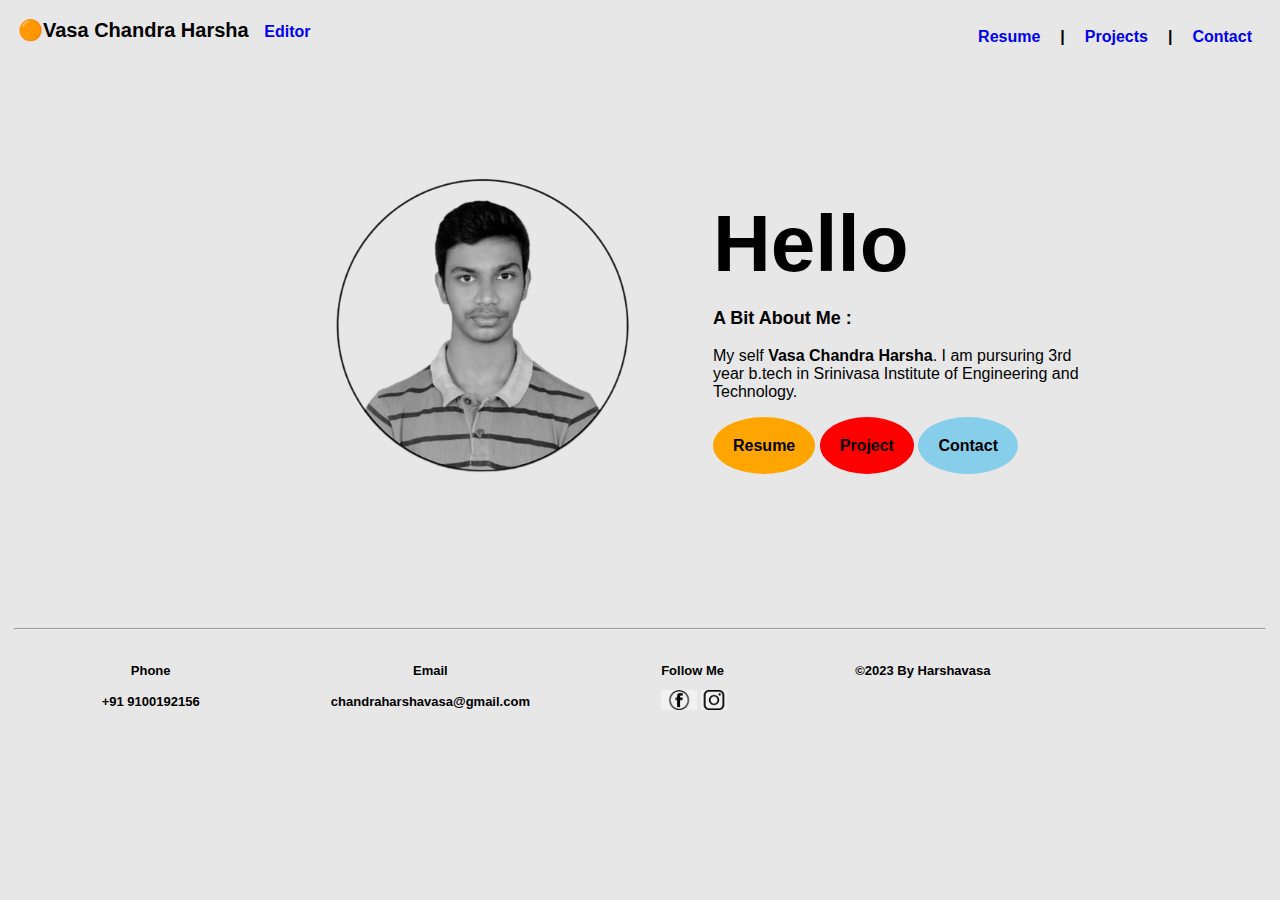
<file: index.html>
<html>
    <head>
        <title></title>
        <style>
            body{
                background : rgb(231, 231, 231);
                font-family: Geneva, Verdana, sans-serif;
            }
            .navibar{
                text-decoration: none;
                padding : 10px;
                color: black;
            }
            .right{
                text-align : end;
                text-decoration: none;
                padding : 10px;
                float: right;
            }
            #name{
                font-size: 20px;
            }
            #hello{
                font-size: 80px;
            }
            .container {
             display: grid;
             align-items: center; 
             grid-template-columns: 1fr 1fr 0.5fr;
             column-gap: 5px;
             padding-left: 250px;
             padding-top: 70px;
            }
            #abit{
                font-size : 18px;
            }
            #orange{
                background: orange;
            }
            #red{
                background: red;
            }
            #blue{
                background: skyblue;
            }
            .circle{
                border-radius: 50%;
                text-decoration: none;
                padding: 20px;
                font-size: 16px;
                color: black;
                border-color: black;
            }
            hr{
                width : 1250px;
                size: 5px; 
            }
            table{
                font-size: small;
            }
        </style>
    </head>
    <body>
        <div class="navibar">
        <b id="name">🟠Vasa Chandra Harsha &nbsp;</b>
        <a href="#" style="text-decoration: none;"><b>Editor</b></a>
        <a class="right" href="#" align="right"><b>Contact</b></a>
        <b class="right">|</b>
        <a class="right" href="./project.html"><b>Projects</b></a>
        <b class="right">|</b>
        <a class="right" href="./resume.html"><b>Resume</b></a>
        </div>
        <br>
        <br>
        <br>
        <div class="container">
          <img src="./images/vasachandraharsha.png" height="300px" width="450px" align="center">
        <p>
            <b id="hello">Hello</b><br><br>
            <b id="abit">A Bit About Me :</b><br><br>
            My self <b>Vasa Chandra Harsha</b>. I am pursuring 3rd year b.tech in Srinivasa Institute of Engineering and Technology.<br><br><br>
            <a class="circle" id="orange" href="./resume.html"><b>Resume</b></a>
            <a class="circle" id="red" href="./project.html"><b>Project</b></a>
            <a class="circle" id="blue" href="#"><b>Contact</b></a>
        </p>      
        </div>
        <br><br><br><br>
        <br><br><br><br>
        
        <div>
            <hr><br>
            <table  cellpadding="5px">
                <tr>
                    <th>&nbsp;&nbsp;&nbsp;&nbsp;&nbsp;&nbsp;&nbsp;&nbsp;&nbsp;&nbsp;&nbsp;&nbsp;&nbsp;&nbsp;&nbsp;&nbsp;&nbsp;&nbsp;&nbsp;&nbsp;&nbsp;&nbsp;&nbsp;&nbsp;<b>Phone &nbsp;&nbsp;&nbsp;&nbsp;&nbsp;&nbsp;&nbsp;&nbsp;&nbsp;&nbsp;&nbsp;&nbsp;&nbsp;&nbsp;&nbsp;&nbsp;&nbsp;&nbsp;&nbsp;&nbsp;&nbsp;&nbsp;&nbsp;&nbsp;&nbsp;&nbsp;&nbsp;&nbsp;&nbsp;&nbsp;&nbsp;&nbsp;</b></th>
                    <th><b>Email &nbsp;&nbsp;&nbsp;&nbsp;&nbsp;&nbsp;&nbsp;&nbsp;&nbsp;&nbsp;&nbsp;&nbsp;&nbsp;&nbsp;&nbsp;&nbsp;&nbsp;&nbsp;&nbsp;&nbsp;&nbsp;&nbsp;&nbsp;&nbsp;&nbsp;&nbsp;&nbsp;&nbsp;&nbsp;&nbsp;&nbsp;&nbsp;</b></th>
                    <th><b>Follow Me &nbsp;&nbsp;&nbsp;&nbsp;&nbsp;&nbsp;&nbsp;&nbsp;&nbsp;&nbsp;&nbsp;&nbsp;&nbsp;&nbsp;&nbsp;&nbsp;&nbsp;&nbsp;&nbsp;&nbsp;&nbsp;&nbsp;&nbsp;&nbsp;&nbsp;&nbsp;&nbsp;&nbsp;&nbsp;&nbsp;&nbsp;&nbsp;</b></th>
                    <th><b>©2023 By Harshavasa</b></th>
                </tr>
                <tr>
                    <td>&nbsp;&nbsp;&nbsp;&nbsp;&nbsp;&nbsp;&nbsp;&nbsp;&nbsp;&nbsp;&nbsp;&nbsp;&nbsp;&nbsp;&nbsp;&nbsp;&nbsp;&nbsp;&nbsp;&nbsp;&nbsp;&nbsp;&nbsp;&nbsp;<b>+91 9100192156 &nbsp;&nbsp;&nbsp;&nbsp;&nbsp;&nbsp;&nbsp;&nbsp;&nbsp;&nbsp;&nbsp;&nbsp;&nbsp;&nbsp;&nbsp;&nbsp;&nbsp;&nbsp;&nbsp;&nbsp;&nbsp;&nbsp;&nbsp;&nbsp;&nbsp;&nbsp;&nbsp;&nbsp;&nbsp;&nbsp;&nbsp;&nbsp;</b></td>
                    <td><b>chandraharshavasa@gmail.com &nbsp;&nbsp;&nbsp;&nbsp;&nbsp;&nbsp;&nbsp;&nbsp;&nbsp;&nbsp;&nbsp;&nbsp;&nbsp;&nbsp;&nbsp;&nbsp;&nbsp;&nbsp;&nbsp;&nbsp;&nbsp;&nbsp;&nbsp;&nbsp;&nbsp;&nbsp;&nbsp;&nbsp;&nbsp;&nbsp;&nbsp;&nbsp;</b></td>
                    <td><a href="https://www.facebook.com/harsha.vasa.8/"><img src="./images/facebook.png" height="20px"></a>&nbsp;<a href="https://www.instagram.com/harsha__vasa/"><img src="./images/instagram.png" height="20px"></a>&nbsp;&nbsp;&nbsp;&nbsp;&nbsp;&nbsp;&nbsp;&nbsp;&nbsp;&nbsp;&nbsp;&nbsp;&nbsp;&nbsp;&nbsp;&nbsp;&nbsp;&nbsp;&nbsp;&nbsp;&nbsp;&nbsp;&nbsp;&nbsp;&nbsp;&nbsp;&nbsp;&nbsp;&nbsp;&nbsp;&nbsp;&nbsp;</td>
                    <td></td>
                </tr>
            </table>

        </div>
    </body>
</html>
</file>
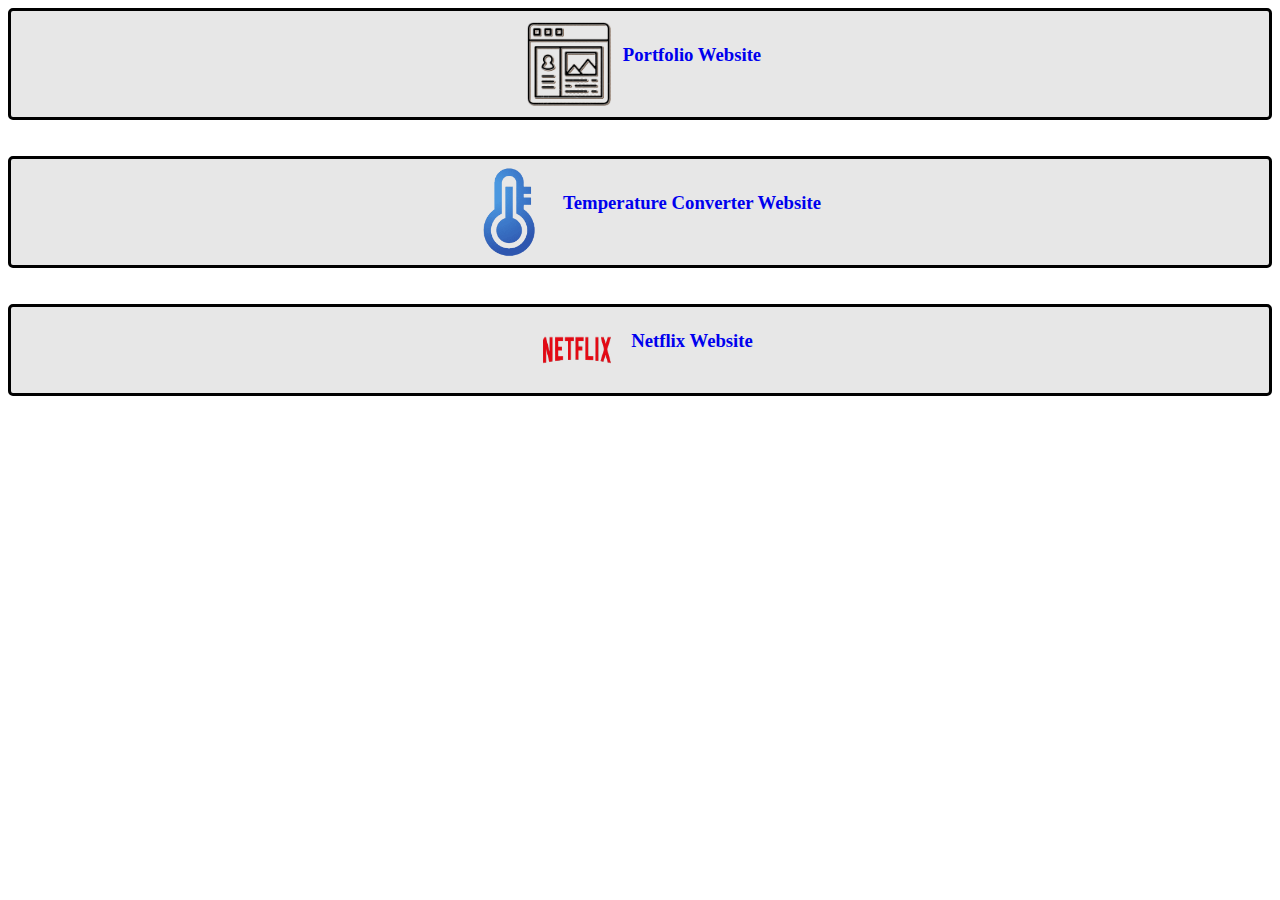
<file: project.html>
<html>
    <head>
        <title>Projects</title>
        <style>
            div{
                border-radius: 5px;
                border : black solid 3px; 
                background: rgb(231, 231, 231);
            }
           a{
            text-decoration: none;
           }
        </style>
    </head>
    <body>
       
        <div align="center">
            <table>
                <tr>
                    <th>
                        <a href="./index.html">
                              <img src="./images/portfolio-icon-removebg-preview.png" height="100px" width="100px">
                        </a>
                    </th>
                    <td>
                        <a href="./index.html">
                            <h3>Portfolio Website</h3>
                        </a> 
                    </td>
                </tr>
            </table>
        </div><br><br>
        
        
        <div align="center">
            <table>
                <tr>
                    <th>
                        <a href="./tempindex.html">
                        <img src="./images/png-clipart-temperature-measurement-computer-icons-unit-converter-temperature-measurement-temperature-icon-measurement-number-thumbnail-removebg-preview.png" height="100px" width="100px">
                        </a>
                    </th>
                    <td>
                        <a href="./tempindex.html">
                        <h3>Temperature Converter Website</h3>
                        </a>
                    </td>
                </tr>
            </table>
        </div><br><br>
        <div align="center">
            <table>
                <tr>
                    <th>
                        <a href="./netflixindex.html">
                        <img src="./images/netflix-removebg-preview.png" height="80px" width="100px">
                        </a>
                    </th>
                    <td>
                        <a href="./netflixindex.html">
                        <h3>Netflix Website</h3>
                        </a>
                    </td>
                </tr>
            </table>
        </div>
    </body>
</html>
</file>
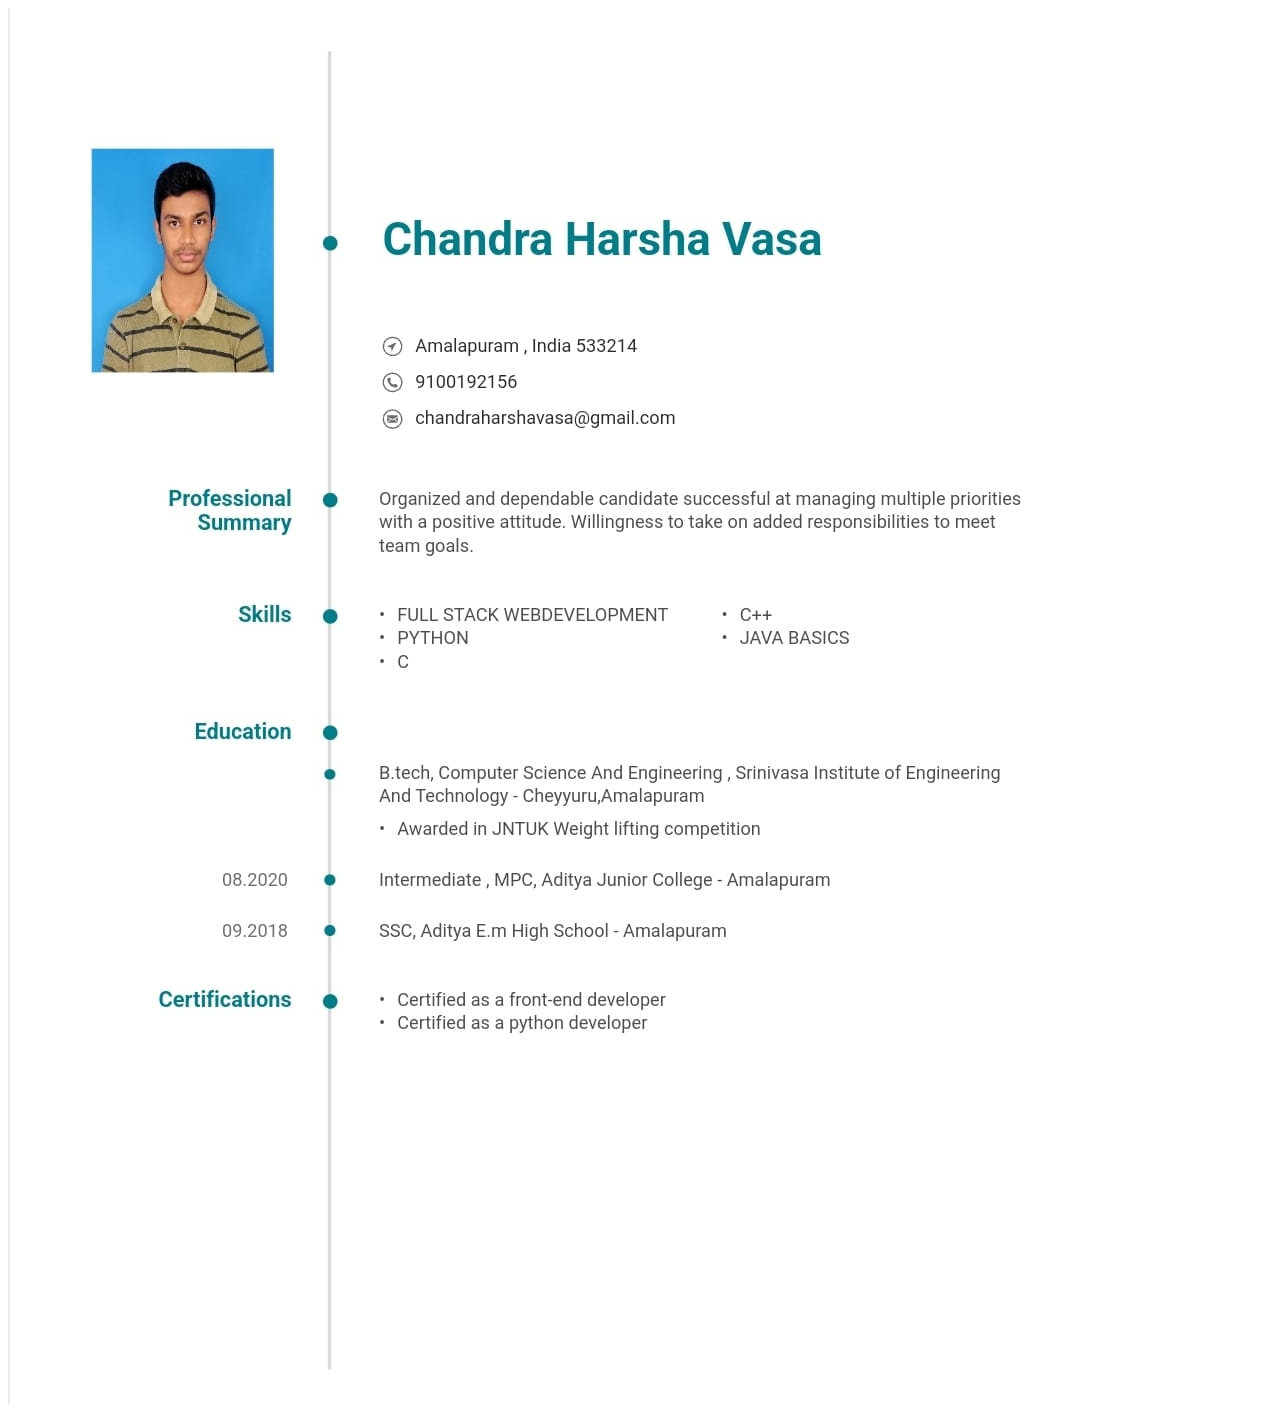
<file: resume.html>
<html>
    <head>
        <title>Resume</title>
        <style>
           .bg {
            position: scroll; 
            top: 0; 
            left: 0; 
           }
  /* Preserve aspet ratio */
  min-width: 100%;
  min-height: 100%;
}
  /* Preserve aspet ratio */
  min-width: 100%;
  min-height: 100%;
}
        </style>
    </head>
    <body>
        <img class="bg" src="./images/resume.jpg" alt="" align="center">
    </body>
</html>
</file>
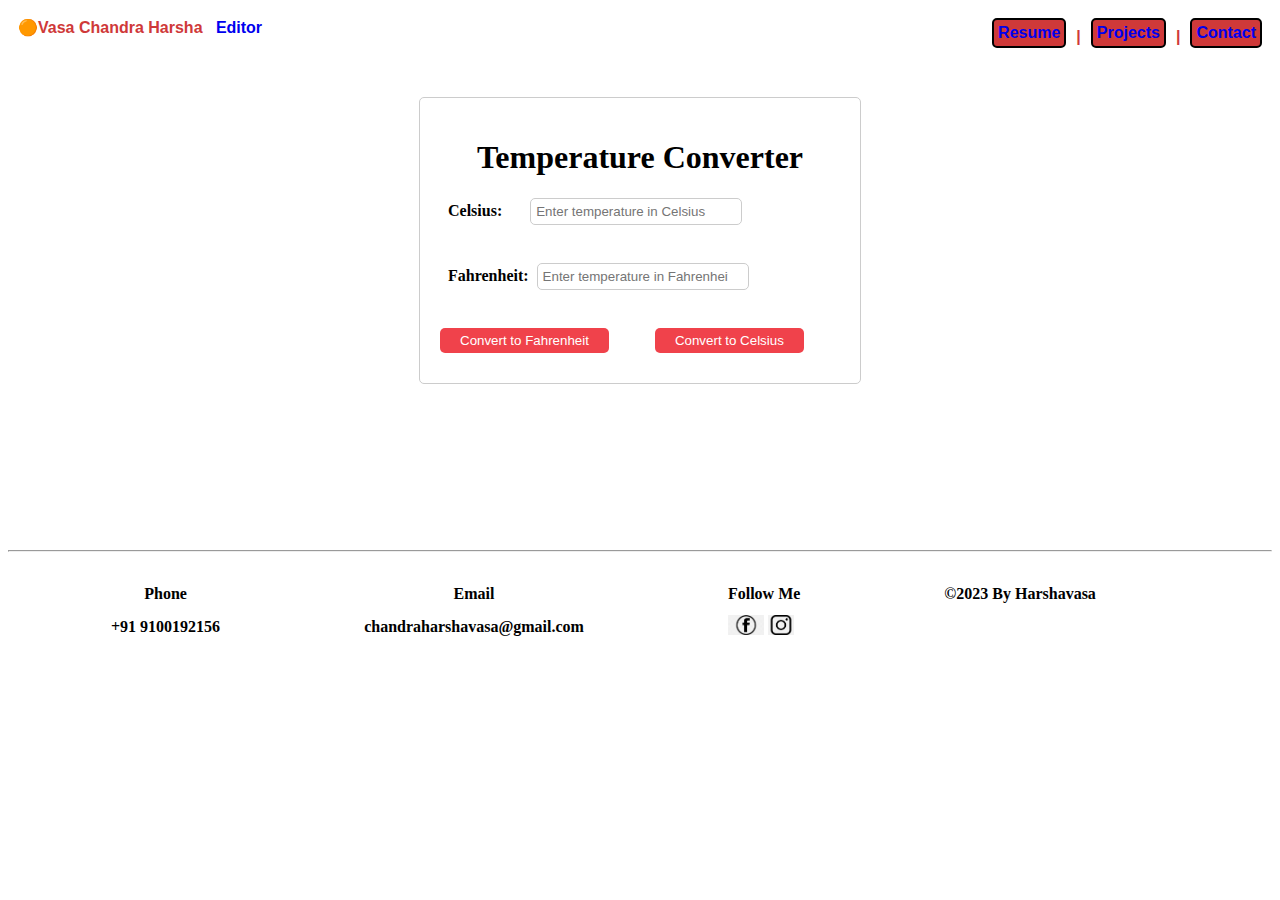
<file: tempindex.html>
<!DOCTYPE html>
<html>
<head>
	<title>Temperature Converter</title>
	<link rel="stylesheet" type="text/css" href="style.css">
</head>
<body>
    <div class="navibar">
        <b id="name">🟠Vasa Chandra Harsha &nbsp;</b>
        <a href="#" style="text-decoration: none;"><b>Editor</b></a>
        <a class="right" href="#" align="right" id="button"><b>Contact</b></a>
        <b class="right">|</b>
        <a class="right" href="./project.html" id="button"><b>Projects</b></a>
        <b class="right">|</b>
        <a class="right" href="./resume.html" id="button"><b>Resume</b></a>
    </div>
	<div class="container">
		<h1 align="center">Temperature Converter</h1>
		<div class="input-group">
			<label for="celsius-input" align="center">&nbsp;&nbsp<b>Celsius:</b>&nbsp;&nbsp&nbsp;&nbsp&nbsp;&nbsp</label>
			<input type="number" id="celsius-input" placeholder="Enter temperature in Celsius">
		</div><br>
		<div class="input-group">
			<label for="fahrenheit-input" align="center">&nbsp;&nbsp<b>Fahrenheit:</b>&nbsp</label>
			<input type="number" id="fahrenheit-input" placeholder="Enter temperature in Fahrenheit">
		</div><br>
		<div class="button-group">
			<button onclick="convertCelsiusToFahrenheit()">Convert to Fahrenheit</button>&nbsp;&nbsp&nbsp;&nbsp&nbsp;&nbsp&nbsp;&nbsp
			<button onclick="convertFahrenheitToCelsius()">Convert to Celsius</button>
		</div>
		<div class="output-group">
			<p id="output"></p>
		</div>
	</div><br><br><br><br><br><br>
	<script src="script.js"></script>
    <div>
        <hr><br>
        <table  cellpadding="5px">
            <tr>
                <th>&nbsp;&nbsp;&nbsp;&nbsp;&nbsp;&nbsp;&nbsp;&nbsp;&nbsp;&nbsp;&nbsp;&nbsp;&nbsp;&nbsp;&nbsp;&nbsp;&nbsp;&nbsp;&nbsp;&nbsp;&nbsp;&nbsp;&nbsp;&nbsp;<b>Phone &nbsp;&nbsp;&nbsp;&nbsp;&nbsp;&nbsp;&nbsp;&nbsp;&nbsp;&nbsp;&nbsp;&nbsp;&nbsp;&nbsp;&nbsp;&nbsp;&nbsp;&nbsp;&nbsp;&nbsp;&nbsp;&nbsp;&nbsp;&nbsp;&nbsp;&nbsp;&nbsp;&nbsp;&nbsp;&nbsp;&nbsp;&nbsp;</b></th>
                <th><b>Email &nbsp;&nbsp;&nbsp;&nbsp;&nbsp;&nbsp;&nbsp;&nbsp;&nbsp;&nbsp;&nbsp;&nbsp;&nbsp;&nbsp;&nbsp;&nbsp;&nbsp;&nbsp;&nbsp;&nbsp;&nbsp;&nbsp;&nbsp;&nbsp;&nbsp;&nbsp;&nbsp;&nbsp;&nbsp;&nbsp;&nbsp;&nbsp;</b></th>
                <th><b>Follow Me &nbsp;&nbsp;&nbsp;&nbsp;&nbsp;&nbsp;&nbsp;&nbsp;&nbsp;&nbsp;&nbsp;&nbsp;&nbsp;&nbsp;&nbsp;&nbsp;&nbsp;&nbsp;&nbsp;&nbsp;&nbsp;&nbsp;&nbsp;&nbsp;&nbsp;&nbsp;&nbsp;&nbsp;&nbsp;&nbsp;&nbsp;&nbsp;</b></th>
                <th><b>©2023 By Harshavasa</b></th>
            </tr>
            <tr>
                <td>&nbsp;&nbsp;&nbsp;&nbsp;&nbsp;&nbsp;&nbsp;&nbsp;&nbsp;&nbsp;&nbsp;&nbsp;&nbsp;&nbsp;&nbsp;&nbsp;&nbsp;&nbsp;&nbsp;&nbsp;&nbsp;&nbsp;&nbsp;&nbsp;<b>+91 9100192156 &nbsp;&nbsp;&nbsp;&nbsp;&nbsp;&nbsp;&nbsp;&nbsp;&nbsp;&nbsp;&nbsp;&nbsp;&nbsp;&nbsp;&nbsp;&nbsp;&nbsp;&nbsp;&nbsp;&nbsp;&nbsp;&nbsp;&nbsp;&nbsp;&nbsp;&nbsp;&nbsp;&nbsp;&nbsp;&nbsp;&nbsp;&nbsp;</b></td>
                <td><b>chandraharshavasa@gmail.com &nbsp;&nbsp;&nbsp;&nbsp;&nbsp;&nbsp;&nbsp;&nbsp;&nbsp;&nbsp;&nbsp;&nbsp;&nbsp;&nbsp;&nbsp;&nbsp;&nbsp;&nbsp;&nbsp;&nbsp;&nbsp;&nbsp;&nbsp;&nbsp;&nbsp;&nbsp;&nbsp;&nbsp;&nbsp;&nbsp;&nbsp;&nbsp;</b></td>
                <td><a href="https://www.facebook.com/harsha.vasa.8/"><img src="./images/facebook.png" height="20px"></a>&nbsp;<a href="https://www.instagram.com/harsha__vasa/"><img src="./images/instagram.png" height="20px"></a>&nbsp;&nbsp;&nbsp;&nbsp;&nbsp;&nbsp;&nbsp;&nbsp;&nbsp;&nbsp;&nbsp;&nbsp;&nbsp;&nbsp;&nbsp;&nbsp;&nbsp;&nbsp;&nbsp;&nbsp;&nbsp;&nbsp;&nbsp;&nbsp;&nbsp;&nbsp;&nbsp;&nbsp;&nbsp;&nbsp;&nbsp;&nbsp;</td>
                <td></td>
            </tr>
        </table>
</body>
</html>
</file>
<file: style.css>
.container {
	margin: 50px auto;
	padding: 20px;
	border: 1px solid #ccc;
	border-radius: 5px;
	max-width: 400px;
}

.input-group, .button-group {
	margin: 10px 0;
}

.label-group {
	display: inline-block;
	width: 80px;
}

.input-group input {
	padding: 5px;
	border-radius: 5px;
	border: 1px solid #ccc;
	width: 200px;
}

.button-group button {
	padding: 5px 20px;
	border-radius: 5px;
	background-color: #f0424b;
	color: white;
	border: black;
	cursor: pointer;
	margin-right: 10px;
}

.output-group p {
	font-weight: bold;
	margin: 10px 0;
}
.navibar{
    text-decoration: none;
    padding : 10px;
    color: rgb(207, 57, 57);
    
    font-family: Geneva, Verdana, sans-serif;
    
}
.right{
    text-align : end;
    text-decoration: none;
    padding : 10px;
    float: right;
}
#button{
	background : rgb(207, 57, 57);
	border : solid 2px black;
	padding :4px;
	border-radius: 5px;
}
</file>
